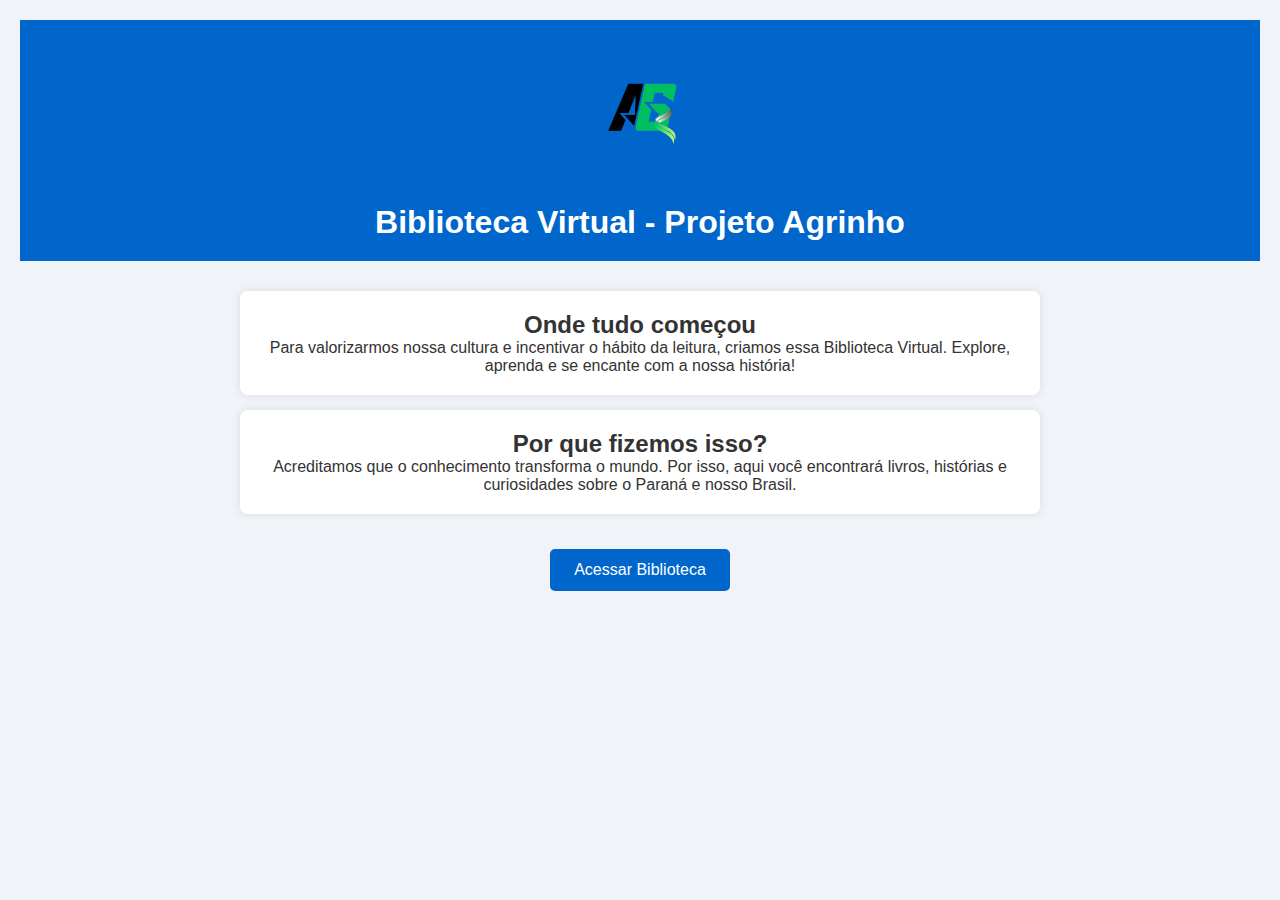
<file: index.html>
<!DOCTYPE html>
<html lang="pt-BR">
<head>
    <meta charset="UTF-8">
    <meta name="viewport" content="width=device-width, initial-scale=1.0">
    <title>Biblioteca Virtual - Agrinho</title>
    <link rel="stylesheet" href="style.css">
</head>
<body>
    <header>
        <img class="logo" src="Black___Blue_Minimalist_Modern_Initial_Font_Logo-removebg-preview.png" alt="Logo do Projeto">
        <h1>Biblioteca Virtual - Projeto Agrinho</h1>
    </header>

    <main>
        <section class="introducao">
            <h2>Onde tudo começou</h2>
            <p>
                Para valorizarmos nossa cultura e incentivar o hábito da leitura, criamos essa Biblioteca Virtual. Explore, aprenda e se encante com a nossa história!
            </p>
        </section>

        <section class="explicacao">
            <h2>Por que fizemos isso?</h2>
            <p>
                Acreditamos que o conhecimento transforma o mundo. Por isso, aqui você encontrará livros, histórias e curiosidades sobre o Paraná e nosso Brasil.
            </p>
        </section>

        <a href="Biblioteca.html" class="botao">Acessar Biblioteca</a>
    </main>
</body>
</html>
</file>
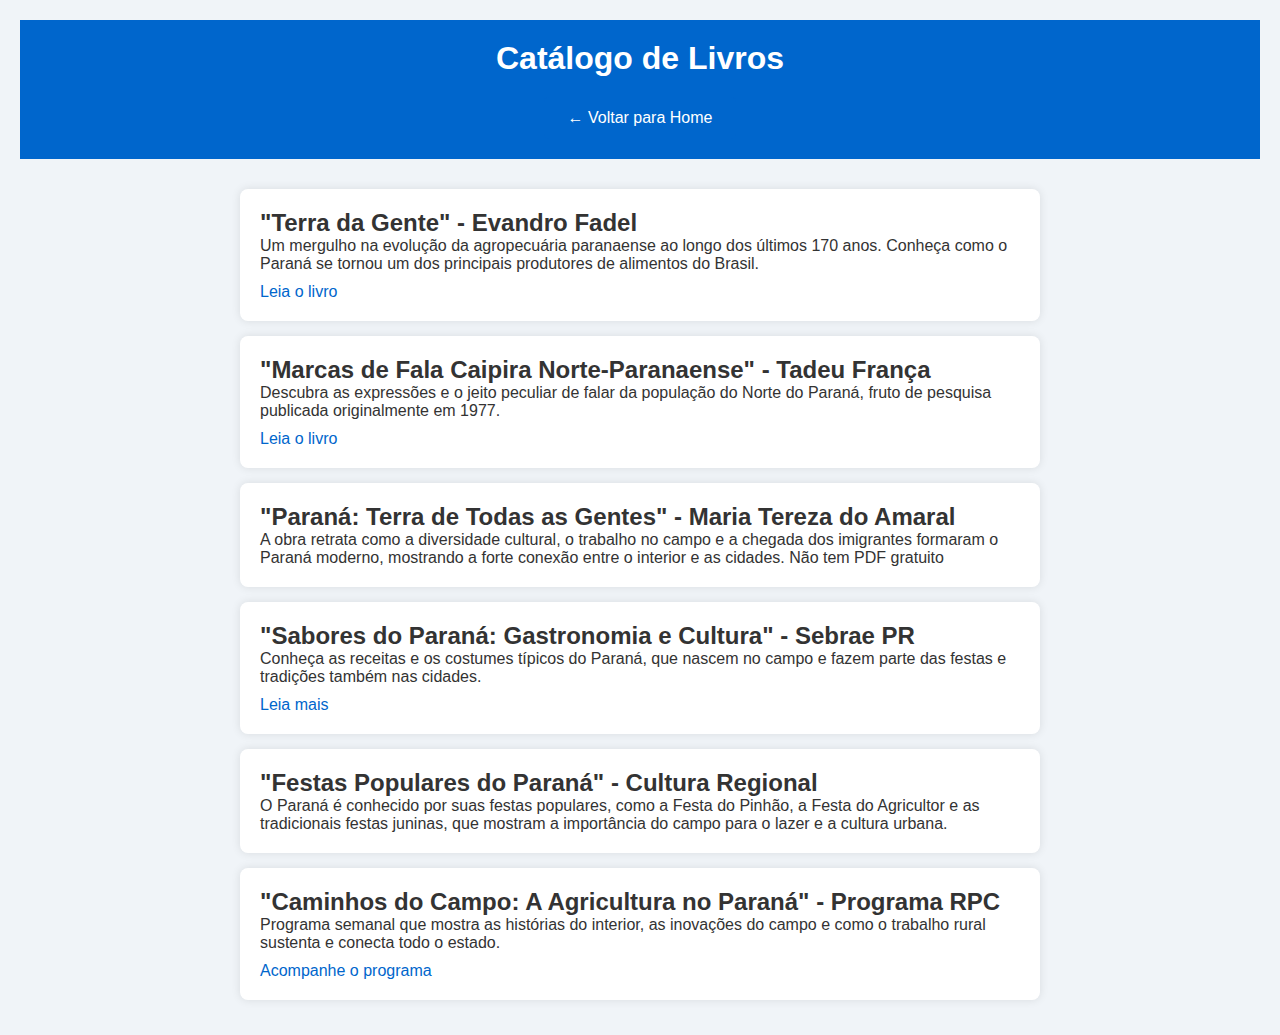
<file: Biblioteca.html>
<!DOCTYPE html>
<html lang="pt-BR">
<head>
    <meta charset="UTF-8">
    <meta name="viewport" content="width=device-width, initial-scale=1.0">
    <title>Biblioteca Virtual - Livros</title>
    <link rel="stylesheet" href="style.css">
</head>
<body>
    <header>
        <h1>Catálogo de Livros</h1>
        <a href="index.html" class="voltar">← Voltar para Home</a>
    </header>

    <main class="livros">
        <article>
            <h2>"Terra da Gente" - Evandro Fadel</h2>
            <p>
                Um mergulho na evolução da agropecuária paranaense ao longo dos últimos 170 anos. Conheça como o Paraná se tornou um dos principais produtores de alimentos do Brasil.
            </p>
            <a href="https://www.paranacooperativo.coop.br/publicacoes-livro/terra-da-gente" target="_blank">Leia o livro</a>
        </article>

        <article>
            <h2>"Marcas de Fala Caipira Norte-Paranaense" - Tadeu França</h2>
            <p>
                Descubra as expressões e o jeito peculiar de falar da população do Norte do Paraná, fruto de pesquisa publicada originalmente em 1977.
            </p>
            <a href="https://pt.scribd.com/document/825036225/Marcas-de-fala-caipira-norte-paranaense" target="_blank">Leia o livro</a>
        </article>

        <article>
            <h2>"Paraná: Terra de Todas as Gentes" - Maria Tereza do Amaral</h2>
            <p>
                A obra retrata como a diversidade cultural, o trabalho no campo e a chegada dos imigrantes formaram o Paraná moderno, mostrando a forte conexão entre o interior e as cidades. Não tem PDF gratuito
            </p>
        </article>

        <article>
            <h2>"Sabores do Paraná: Gastronomia e Cultura" - Sebrae PR</h2>
            <p>
                Conheça as receitas e os costumes típicos do Paraná, que nascem no campo e fazem parte das festas e tradições também nas cidades.
            </p>
            <a href="https://www.sebraepr.com.br/competitividade/sabores-do-parana/" target="_blank">Leia mais</a>
        </article>

        <article>
            <h2>"Festas Populares do Paraná" - Cultura Regional</h2>
            <p>
                O Paraná é conhecido por suas festas populares, como a Festa do Pinhão, a Festa do Agricultor e as tradicionais festas juninas, que mostram a importância do campo para o lazer e a cultura urbana.
            </p>
        </article>

        <article>
            <h2>"Caminhos do Campo: A Agricultura no Paraná" - Programa RPC</h2>
            <p>
                Programa semanal que mostra as histórias do interior, as inovações do campo e como o trabalho rural sustenta e conecta todo o estado.
            </p>
            <a href="https://g1.globo.com/pr/campos-gerais-sul/caminhos-do-campo/" target="_blank">Acompanhe o programa</a>
        </article>
    </main>
</body>
</html>
</file>
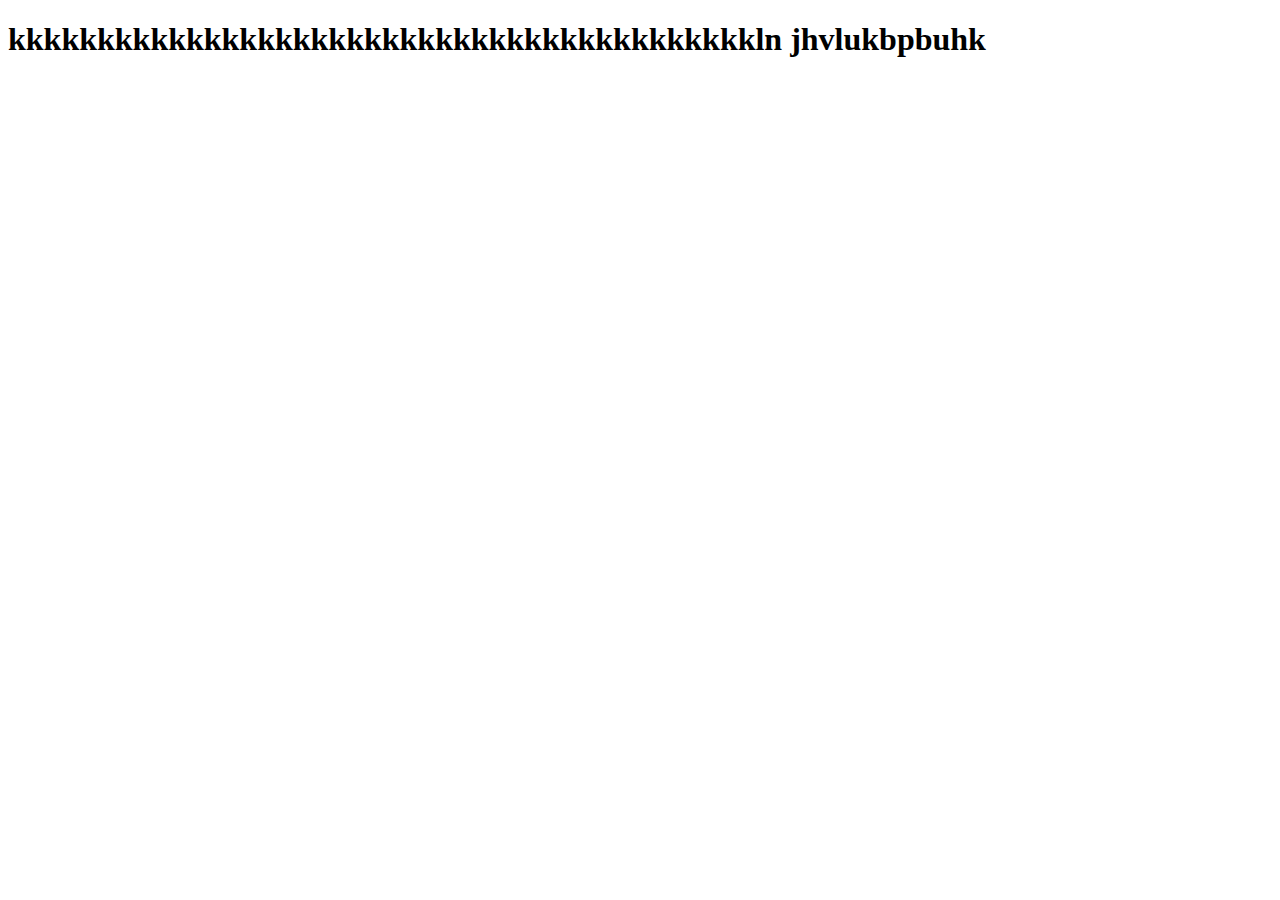
<file: imgrt.html>
<!DOCTYPE html>
<html lang="en">
<head>
    <meta charset="UTF-8">
    <meta name="viewport" content="width=device-width, initial-scale=1.0">
    <title>Document</title>
</head>
<body>
    <h1>

        kkkkkkkkkkkkkkkkkkkkkkkkkkkkkkkkkkkkkkkkkkln jhvlukbpbuhk
    </h1>
</body>
</html>
</file>
<file: style.css>
* {
    margin: 0;
    padding: 0;
    box-sizing: border-box;
}

body {
    font-family: Arial, sans-serif;
    background-color: #f0f4f8;
    color: #333;
    text-align: center;
    padding: 20px;
}

header {
    background-color: #0066cc;
    color: white;
    padding: 20px;
    margin-bottom: 30px;
}

.logo {
    width: 150px;
    height: auto;
    margin-bottom: 10px;
}

h1 {
    font-size: 2em;
}

main {
    max-width: 800px;
    margin: 0 auto;
}

.introducao, .explicacao, .livros article {
    background-color: white;
    padding: 20px;
    margin: 15px 0;
    border-radius: 8px;
    box-shadow: 0 0 10px rgba(0,0,0,0.1);
}

.botao, .voltar {
    display: inline-block;
    margin-top: 20px;
    padding: 12px 24px;
    background-color: #0066cc;
    color: white;
    text-decoration: none;
    border-radius: 5px;
    transition: background 0.3s;
}

.botao:hover, .voltar:hover {
    background-color: #004c99;
}

.livros article {
    text-align: left;
}

.livros a {
    display: inline-block;
    margin-top: 10px;
    color: #0066cc;
    text-decoration: none;
}

.livros a:hover {
    text-decoration: underline;
}
</file>
